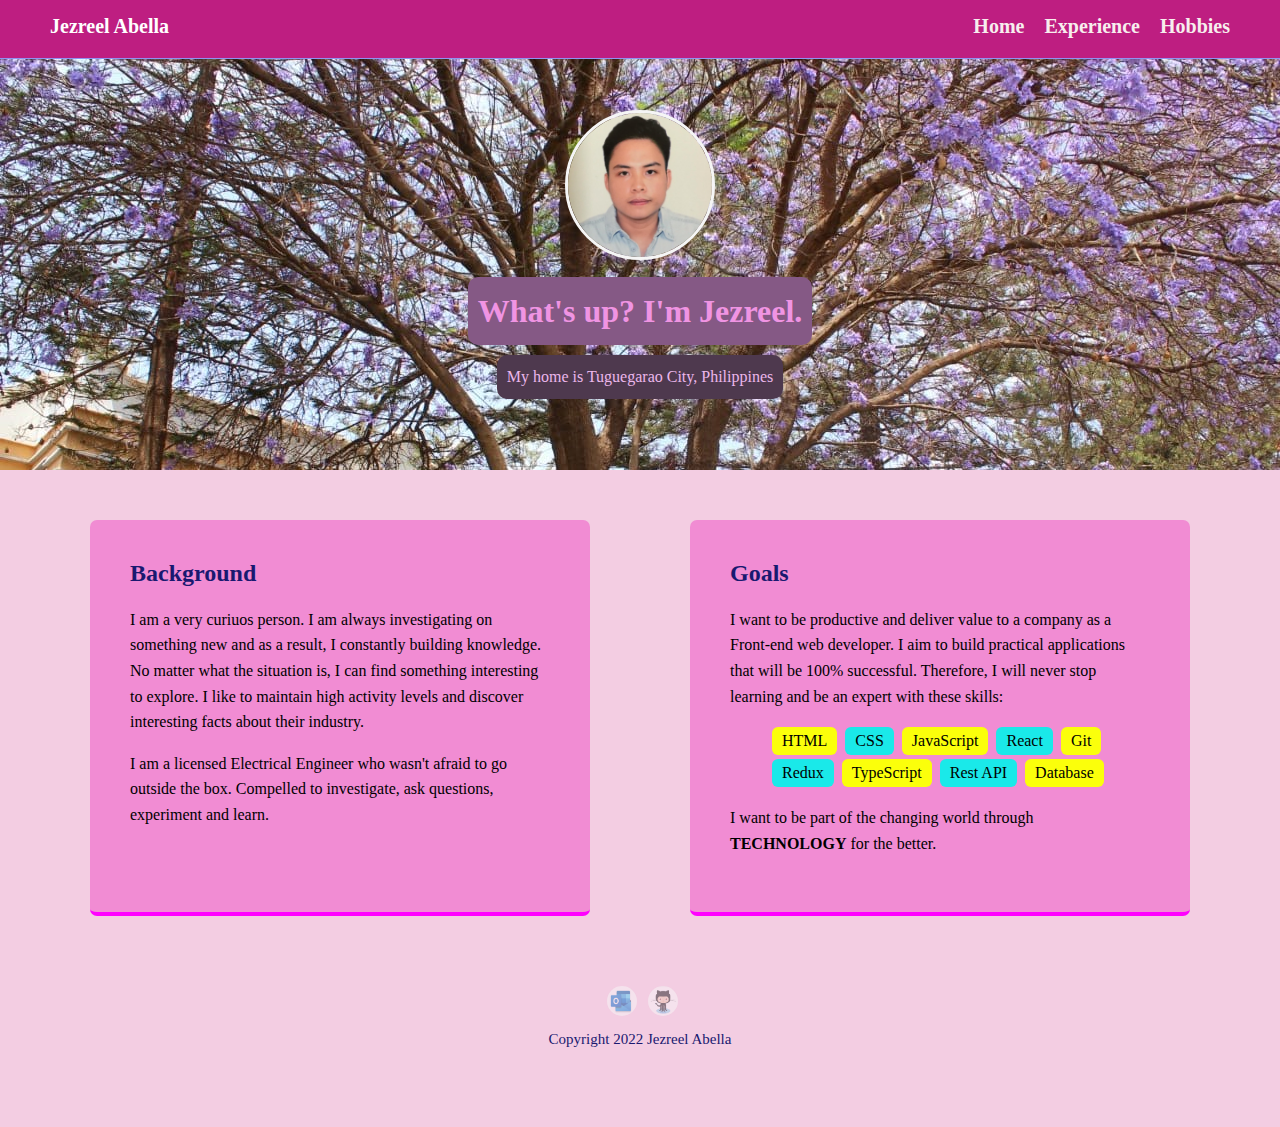
<file: index.html>
<!DOCTYPE html>
<html lang="en">
<head>
    <meta charset="UTF-8">
    <meta http-equiv="X-UA-Compatible" content="IE=edge">
    <meta name="viewport" content="width=device-width, initial-scale=1.0">
    <title>Project 1</title>
    <link rel="stylesheet" href="style.css">
</head>
<body>
    <div class="main-nav">
        <ul class="nav">
            <li class="name">Jezreel Abella</li>
            <li><a href="#">Home</a></li>
            <li><a href="experience.html">Experience</a></li>
            <li><a href="hobbies.html">Hobbies</a></li>
        </ul>
    </div>

    <header>            
        <img src="img/2x2.jpg" alt="Theseriuosme" class="profile-image" />
        <h1 class="tag name">What's up? I'm Jezreel.</h1>
        <p class="tag location">My home is Tuguegarao City, Philippines</p>
    </header>

    <main class="flex">
        <div class="card">
        <h2>Background</h2>
        <p> I am a very curiuos person. I am always investigating on something new and as a result, 
            I constantly building knowledge. No matter what the situation is, I can find something interesting 
            to explore. I like to maintain high activity levels and 
            discover interesting facts about their industry.</p>
        <p> I am a licensed Electrical Engineer who wasn't afraid to go outside the box.
            Compelled to investigate, ask questions, experiment and learn.</p>
        </div>

        <div class="card">
        <h2>Goals</h2>
        <p>I want to be productive and deliver value to a company as a Front-end web developer. 
           I aim to build practical applications that will be 100% successful.
           Therefore, I will never stop learning and be an expert with these skills:
        </p>
        <ul class="skills">
            <li>HTML</li>
            <li>CSS</li>
            <li>JavaScript</li>
            <li>React</li>
            <li>Git</li>
            <li>Redux</li>
            <li>TypeScript</li>
            <li>Rest API</li>
            <li>Database</li>   
        </ul>
        <p>I want to be part of the changing world through <strong>TECHNOLOGY</strong> for the better.</p>
        </div>
    </main>

    <footer>
        <ul>
            <li><a href="mailto:jabella@rscm.com.sa" class="social outlook">outlook</a></li>
            <li><a href="https://github.com/" target="_blank" class="social github">github</a></li>
        </ul>
        <p class="Copyright">Copyright 2022 Jezreel Abella</p><br>
    </footer>
    
</body>
</html>
</file>
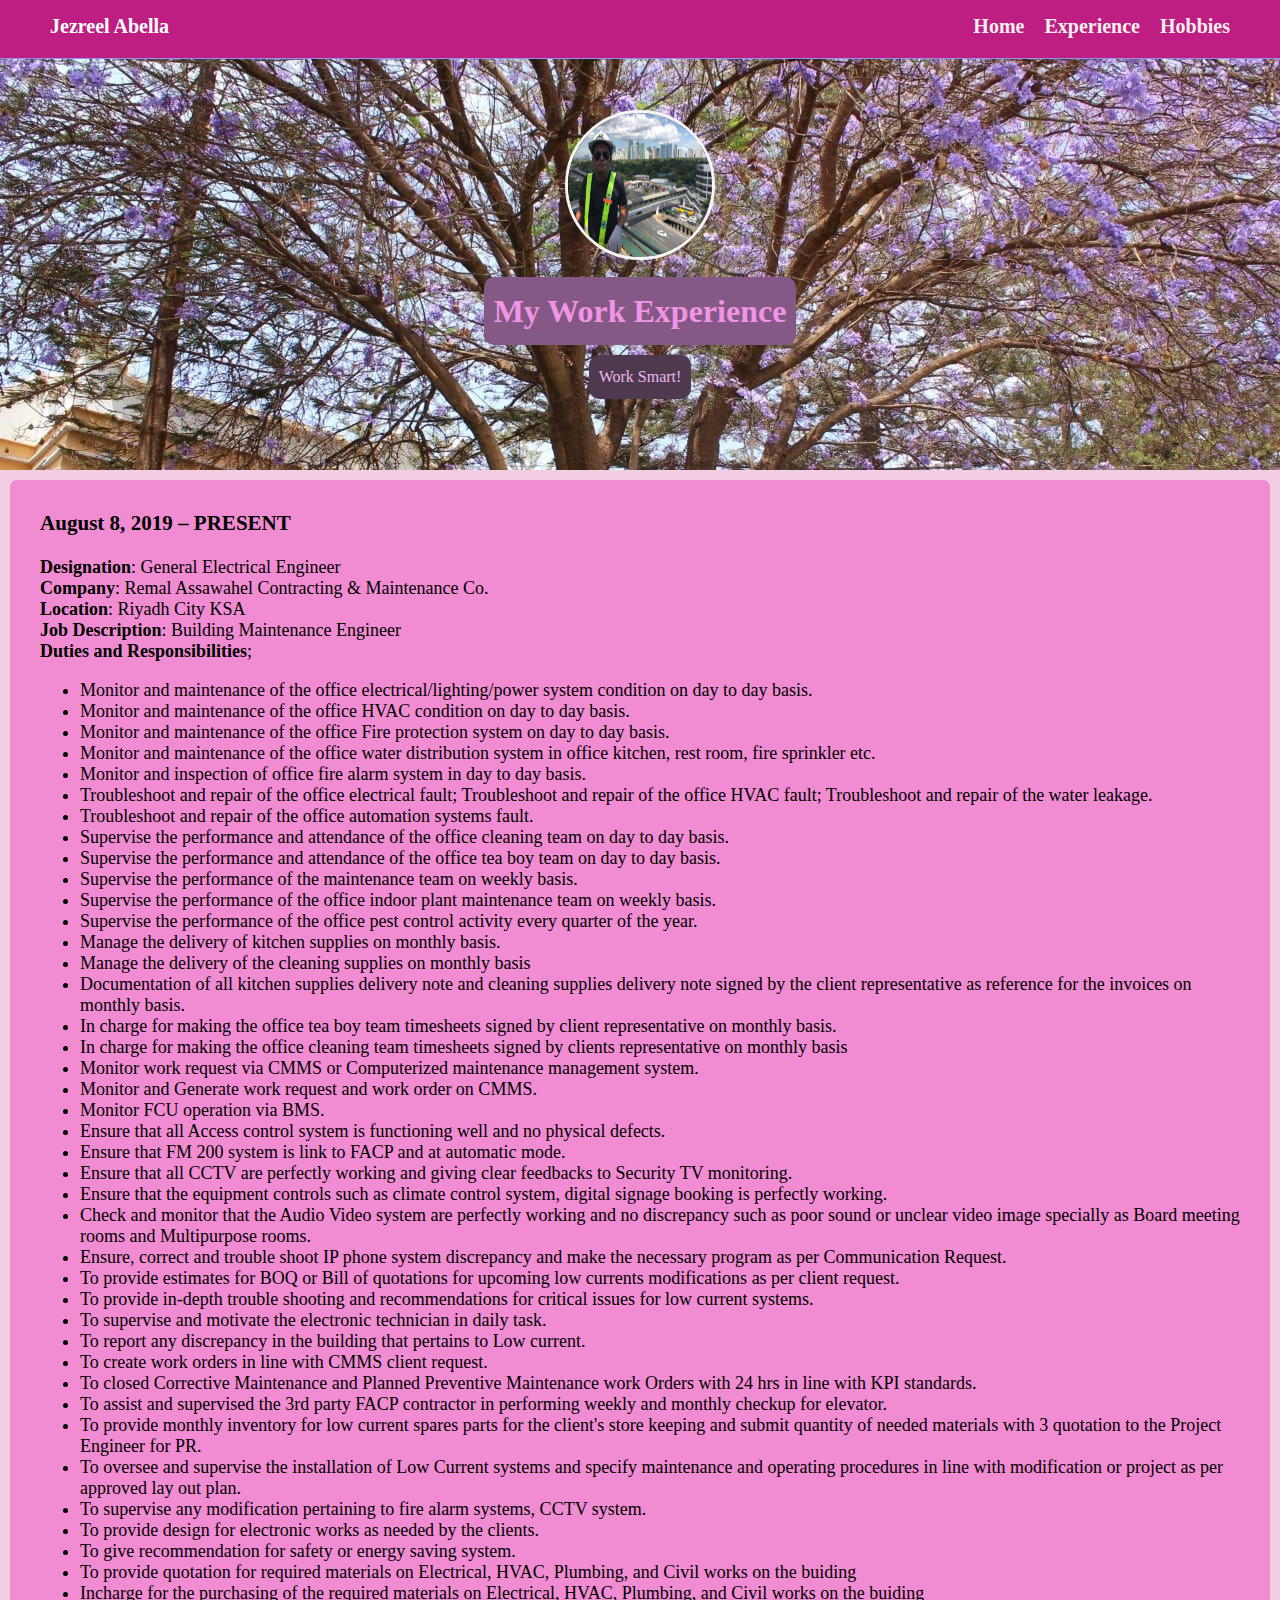
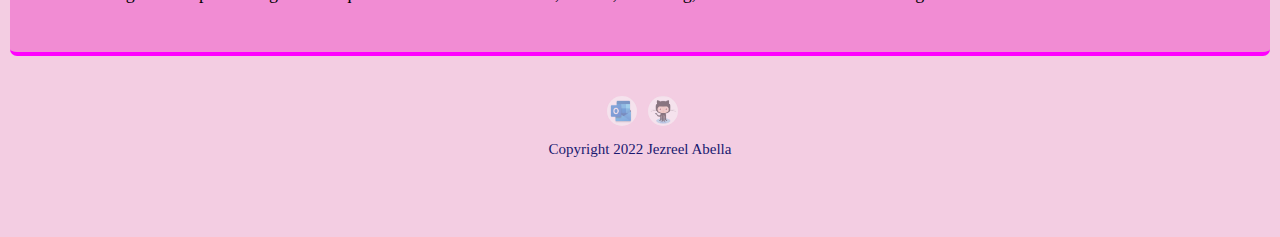
<file: experience.html>
<!DOCTYPE html>
<html lang="en">
<head>
        <meta charset="UTF-8">
        <meta http-equiv="X-UA-Compatible" content="IE=edge">
        <meta name="viewport" content="width=device-width, initial-scale=1.0">
    <title>Project 1</title>
    <link rel="stylesheet" href="style.css">
</head>  
<body>
    <div class="exp-nav">
        <ul class="nav">
          <li class="exp-name">Jezreel Abella</li>
          <li><a href="index.html">Home</a></li>  
          <li><a href="experience.html">Experience</a></li>
          <li><a href="hobbies.html">Hobbies</a></li>        
        </ul>
    </div>
 
    <header>
        <img src="img/Experience.PNG" alt="Thehustlerme" class="profile-image" />        
        <h1 class="tag name">My Work Experience</h1>
        <p class="tag location">Work Smart!</p>
    </header>
        
            <section>
            <h3>August 8, 2019 – PRESENT</h3>
        
                <strong>Designation</strong>:  General Electrical Engineer<br>
                <strong> Company</strong>: Remal Assawahel Contracting & Maintenance Co.<br>
                <strong>Location</strong>: Riyadh City KSA<br>
                <strong> Job Description</strong>: Building Maintenance Engineer<br>
                <strong>Duties and Responsibilities</strong>;
          
            <ul>  
                <li>Monitor and maintenance of the office electrical/lighting/power system condition on day to day basis.</li>
                <li>Monitor and maintenance of the office HVAC condition on day to day basis.</li>
                <li>Monitor and maintenance of  the office Fire protection system on day to day basis.</li>
                <li>Monitor and maintenance of the office water distribution system in office kitchen, rest room, fire sprinkler etc.</li>
                <li>Monitor and inspection of office fire alarm system in day to day basis.</li>
                <li>Troubleshoot and repair of the office electrical fault; Troubleshoot and repair of the office HVAC fault; Troubleshoot and repair of the water leakage.</li>
                <li>Troubleshoot and repair of the office automation systems fault.</li>
                <li>Supervise the performance and attendance of the office cleaning team on day to day basis.</li>
                <li>Supervise the performance and attendance of the office tea boy team on day to day basis.</li>
                <li>Supervise the performance of the maintenance team on weekly basis.</li>
                <li>Supervise the performance of the office indoor plant maintenance team on weekly basis.</li>
                <li>Supervise the performance of the office pest control activity every quarter of the year.</li>
                <li>Manage the delivery of kitchen supplies on monthly basis.</li>
                <li>Manage the delivery of the cleaning supplies on monthly basis</li>
                <li>Documentation of all kitchen supplies delivery note and cleaning supplies delivery note signed by the client representative as reference for the invoices on monthly basis.</li>
                <li>In charge for making the office tea boy team timesheets signed by client representative on monthly basis.</li>
                <li>In charge for making the office cleaning team timesheets signed by clients representative on monthly basis</li>
                <li>Monitor work request via CMMS or Computerized maintenance management system.</li>
                <li>Monitor and Generate work request and work order on CMMS. </li>
                <li>Monitor FCU operation via BMS.</li>
                <li>Ensure that all Access control system is functioning well and no physical defects. </li>
                <li>Ensure that FM 200 system is link to FACP and at automatic mode.</li>
                <li>Ensure that all CCTV are perfectly working and giving clear feedbacks to Security TV monitoring.</li>
                <li>Ensure that the equipment controls such as climate control system, digital signage booking is perfectly working. </li>
                <li>Check and monitor that the Audio Video system are perfectly working and no discrepancy such as poor sound or unclear video image specially as Board meeting rooms and Multipurpose rooms.</li>
                <li>Ensure, correct and trouble shoot IP phone system discrepancy and make the necessary program as per Communication Request. </li>
                <li>To provide estimates for BOQ or Bill of quotations for upcoming low currents modifications as per client request. </li>
                <li>To provide in-depth trouble shooting and recommendations for critical issues for low current systems.</li>
                <li>To supervise and motivate the electronic technician in daily task.</li>
                <li>To report any discrepancy in the building that pertains to Low     current.</li>
                <li>To create work orders in line with CMMS client request.</li>
                <li>To closed Corrective Maintenance and Planned Preventive Maintenance work Orders with 24 hrs in line with KPI standards.</li>
                <li>To assist and supervised the 3rd party FACP contractor in performing weekly and monthly checkup for elevator.</li>
                <li>To provide monthly inventory for low current spares parts for the client's store keeping and submit quantity of needed materials with 3 quotation to the Project Engineer for PR.</li>
                <li>To oversee and supervise the installation of Low Current systems and specify maintenance and operating procedures in line with modification or project as per approved lay out plan.</li>
                <li>To supervise any modification pertaining to fire alarm systems, CCTV system.</li>
                <li>To provide design for electronic works as needed by the clients.</li>
                <li>To give recommendation for safety or energy saving system.</li>
                <li>To provide quotation for required materials on Electrical, HVAC, Plumbing, and Civil works on the buiding</li>
                <li>Incharge for the purchasing of the required materials on Electrical, HVAC, Plumbing, and Civil works on the buiding</li>
            </ul>
        </section>
        <footer>
            <ul>
                <li><a href="mailto:jabella@rscm.com.sa"  class="social outlook">outlook</a></li>
                <li><a href="https://github.com/" target="_blank" class="social github">github</a></li>
            </ul>
            <p class="Copyright">Copyright 2022 Jezreel Abella</p><br>
        </footer>
         
</body>

</html>
</file>
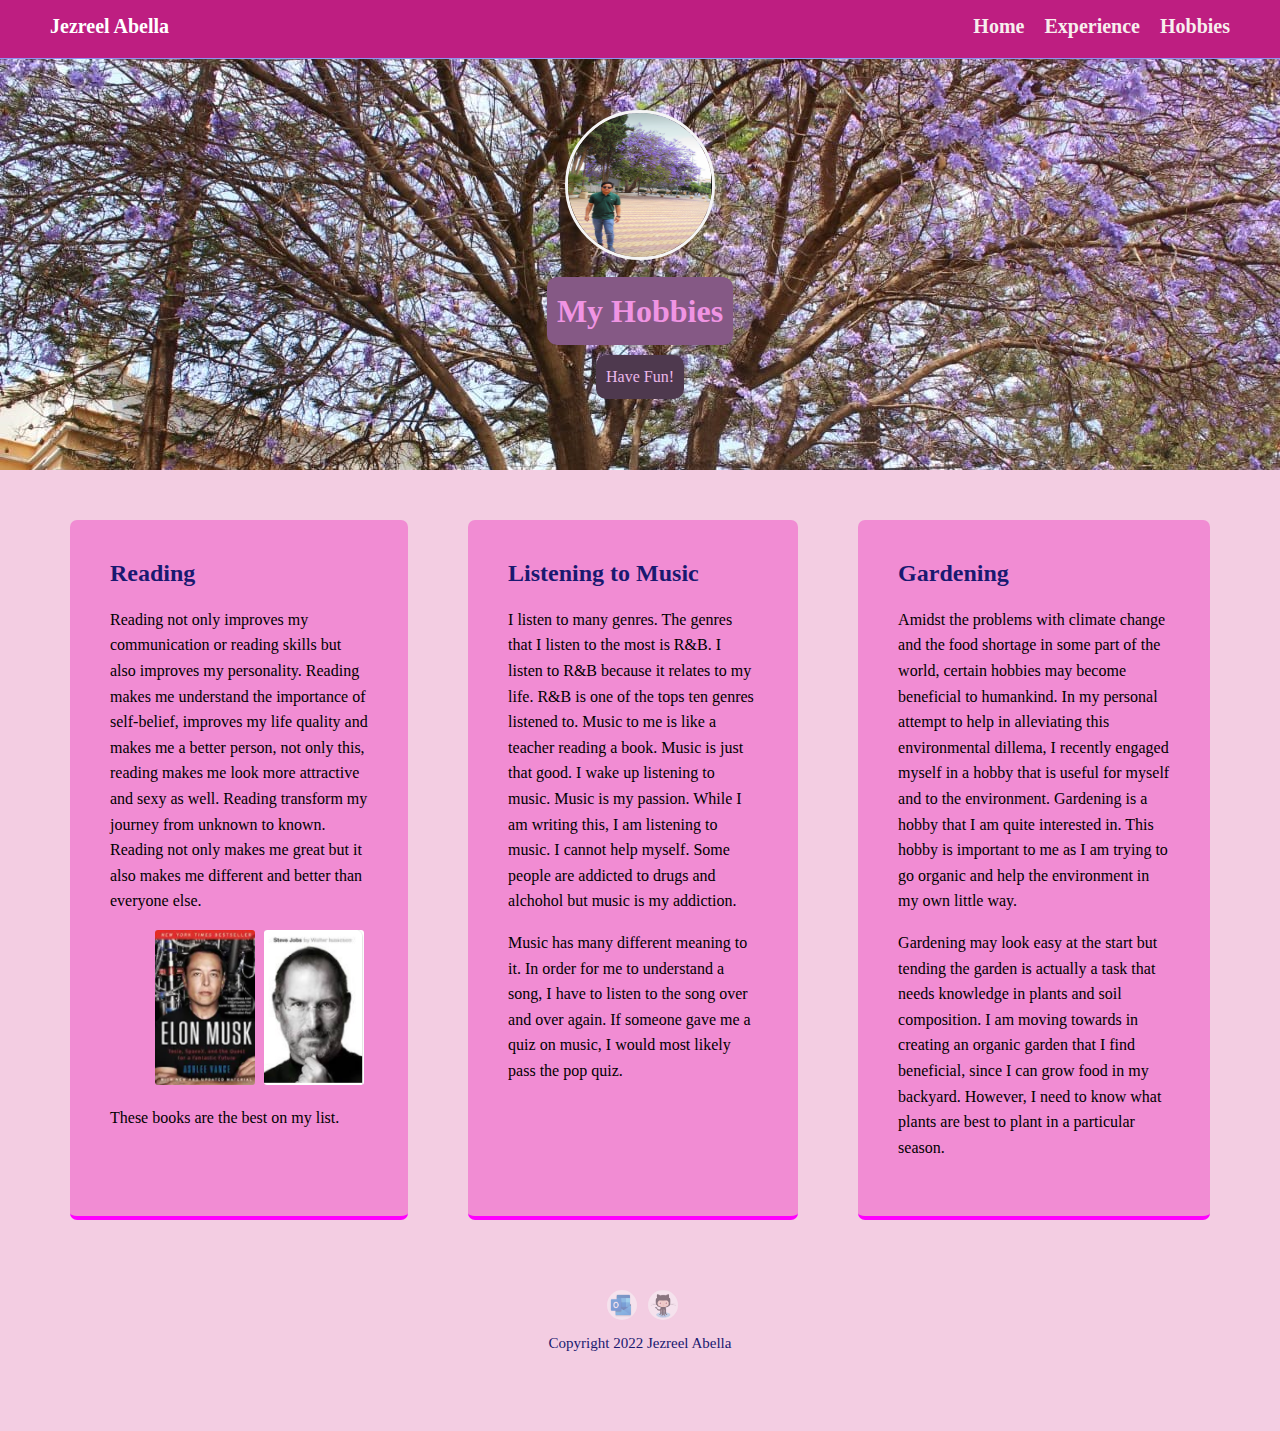
<file: hobbies.html>
<!DOCTYPE html>
<html lang="en">
<head>
    <meta charset="UTF-8">
    <meta http-equiv="X-UA-Compatible" content="IE=edge">
    <meta name="viewport" content="width=device-width, initial-scale=1.0">
    <title>Project 1</title>
    <link rel="stylesheet" href="style.css">
</head>
<body>
    <div class="main-nav">
        <ul class="nav">
            <li class="name">Jezreel Abella</li>
            <li><a href="index.html">Home</a></li>  
            <li><a href="experience.html">Experience</a></li>
            <li><a href="hobbies.html">Hobbies</a></li>
        </ul>
    </div>
    
    <header> 
            <img src="img/hobbies.PNG" alt="Thehappyme" class="profile-image" />           
            <h1 class="tag name">My Hobbies</h1>
            <p class="tag location">Have Fun!</p>
    </header>
    <main class="flex">
        <div class="card">
        <h2>Reading</h2>
            <p> Reading not only improves my communication or reading skills but also improves my personality. 
                Reading makes me understand the importance of self-belief, improves my life quality and makes me a better person, 
                not only this, reading makes me look more attractive and sexy as well. Reading transform my journey from unknown to known. 
                Reading not only makes me great but it also makes me different and better than everyone else.</p>           
            <ul>
                <li><a href="#" class="book two">book2</a></li>
                <li><a href="#" class="book three">book3</a></li>
             
            </ul>                
            <p> These books are the best on my list.</p>  
        </div>

        <div class="card">
            <h2>Listening to Music</h2>
            <p>I listen to many genres.
                 The genres that I listen to the most is R&B. I listen to R&B because it relates to my life. 
                 R&B is one of the tops ten genres listened to. Music to me is like a teacher reading a book.
                 Music is just that good.                       
                 I wake up listening to music. Music is my passion. While I am writing this, I am listening to music.
                 I cannot help myself. Some people are addicted to drugs and alchohol but music is my addiction.
            </p>
            <p>Music has many different meaning to it. In order for me to understand a song, I have to listen
                to the song over and over again. If someone gave me a quiz on music, I would most likely pass
                the pop quiz.
            </p>
               
            </div>
        <div class="card">
            <h2>Gardening</h2>
                <p>Amidst the problems with climate change and the food shortage in some part of the world,
                    certain hobbies may become beneficial to humankind. In my personal attempt to help in 
                    alleviating this environmental dillema, I recently engaged myself in a hobby that is useful
                    for myself and to the environment. Gardening is a hobby that I am quite interested in. 
                    This hobby is important to me as I am trying to go organic and help the environment in my own
                    little way.
                </p>
                <p>Gardening may look easy at the start but tending the garden is actually a task that
                    needs knowledge in plants and soil composition. I am moving towards in creating an organic 
                    garden that I find beneficial, since I can grow food in my backyard. However, I need to 
                    know what plants are best to plant in a particular season.
                </p>
            </div>
    </main>
    <footer>
        <ul>
            <li><a href="mailto:jabella@rscm.com.sa" class="social outlook">outlook</a></li>
            <li><a href="https://github.com/" target="_blank" class="social github">github</a></li>
        </ul>
        <p class="Copyright">Copyright 2022 Jezreel Abella</p><br>
    </footer>
</body>
</html>
</file>
<file: style.css>
/* Global Set-up*/
* {
    box-sizing: border-box;
}
body {
    margin: 0px;
    padding: 0px;
    text-align: center;
    font-family: 'Times New Roman', Times, serif;
  
    background:rgb(243, 205, 226);
}
/* link Styles*/
a {
    text-decoration: none;
    color:rgb(247, 238, 238)
}
a:hover {
    color: rgb(255, 255, 255);
    transform: scale(1.2);
}
/* Section Style*/
.main-nav {
    width: 100%;
    background: rgb(190, 30, 129);
    min-height: 30px;
    padding: 10px;
    position: fixed;
    text-align: center; 
    border-bottom: 1px solid rgb(144, 146, 243); 
    font-size: 20px;  
}
.nav {
    display: flex;
    justify-content: space-around;
    font-weight: 700;
    list-style-type: none;
    margin: 0 auto;
    padding: 0;

}
.nav .name {
    display: flex;
    margin-right: auto;
    color:rgb(255, 255, 255); 

}
.nav li {
    padding: 5px 10px 10px 10px;
}

.nav a:hover {
    color: thistle;
    transform: scale(1.2);
}
header {
    text-align: center;
    background: url(img/background.jpeg) no-repeat top center rgb(172, 42, 172);
    background-size: cover;
    overflow: hidden;
    padding-top: 60px;
}
header {
    line-height: 1.5;
}
header .profile-image {
    margin-top: 50px;
    width: 150px;
    height: 150px;
    border-radius: 50%;
    border: 3px solid whitesmoke;
    transition: all .5s;
}
header .profile-image:hover{
    transform: scale(1.3) rotate(15deg)
}
.tag {
    background-color: rgb(133, 89, 133);
    color: rgb(240, 148, 227);
    padding: 10px;
    margin: 10px auto;
    display: table;
    border-radius: 10px ;      
}
.location {
    background-color: rgb(78, 57, 78);
    color: rgb(235, 183, 235);
}
.card {
    margin: 30px;
    padding: 20px 40px 40px;
    max-width: 500px;
    text-align: left;
    background: rgb(241, 140, 211);
    border-bottom: magenta solid 4px;
    border-radius: 7px;
    transition: all .5s;
    display: table;
}
.card:hover {
    border-color: rgb(78, 6, 69);
    color: rgb(65, 4, 65);
}
.skills li {
    border-radius: 6px;
    display: inline-block;
    background: rgb(26, 233, 233);
    padding: 5px 10px;
    margin: 2px;   
}
.skills li:nth-child(odd) {
    background: rgb(251, 255, 11);
}
footer {
    
    min-height: 0px;
    padding: 0px 0px 0px 0px;
    color: midnightblue;
    
}
footer p{
    font-size: 15px;
}
.card h2 {
    color:midnightblue
}
.name:hover {
    transform: scale(1.05);
}
.location:hover {
    transform: scale(1.05);
}

footer ul {
    list-style: none;
    margin: 0;
    padding: 0;   
}

footer ul li {
    display: inline-block;
}
a.social {
    display: inline-block;
    text-indent: -9999px;
    margin-left: 5px;
    width: 30px;
    height: 30px;
    background-size: 30px 30px;
    opacity: 50%;
    transition: all .5s;
}
a.outlook {
    background-image: url(img/outlook.PNG);
    border-radius: 50px;
}
a.github {
    background-image: url(img/github.PNG);
    border-radius: 50px;
}
a.social:hover {
    opacity: 1;
    transform: scale(1.5);
}
.clearfix {
    clear: both;
}
/* Styles for larger screens */
@media screen and (min-width: 720px) {
    
    .flex {
        display: -ms-flexbox;      /* TWEENER - IE 10 */
        display: flex; 
        max-width: 1200px;
        -ms-flex-pack: distribute;
        justify-content: space-around;
        margin: 0 auto;
    }
  
    header {
      min-height: 470px;
    }
  
    .nav {
      max-width: 1200px;
      padding: 0 30px;
    }
    .exp-name:hover {
        transform: scale(1.05);
    }
  
    main {
      padding-top: 20px;
    }
  
    main p {
      line-height: 1.6em;
    }
  
    footer {
      font-size: 1.3em;
      max-width: 1200px;
      margin: 40px auto;
    }
  
  }
  /* Experience Style*/
  .exp-nav {
    width: 100%;
    background: rgb(190, 30, 129);
    min-height: 30px;
    padding: 10px;
    position: fixed;
    text-align: center; 
    border-bottom: 1px solid rgb(144, 146, 243);
    color: beige; 
    font-size: 20px;  
}
.nav .exp-name {
    display: flex;
    margin-right: auto;
    color:rgb(255, 255, 255); 
}
.nav {
    display: flex;
    justify-content: space-around;
    font-weight: 700;
    list-style-type: none;
    margin: 0 auto;
    padding: 0;
}
.nav li {
    padding: 5px 10px 10px 10px;
    color: white;
}
.nav a:hover {
    color: thistle;
    transform: scale(1.2);
}
section {
    margin: 10px;
    padding: 10px 30px 30px;
    max-width: 1500px;
    text-align: left;
    background: rgb(241, 140, 211);
    border-bottom: magenta solid 4px;
    border-radius: 7px;
    transition: all .5s;
    display: table;
    font-size: 18px;
}
section:hover {
    border-color: rgb(78, 6, 69);
    color: rgb(65, 4, 65);
}
 /* Hobbies Style*/
 main ul li {
    display: inline-block;
 }

a.book {
    display: inline-block;
    text-indent: -9999px;
    margin-left: 5px;
    width: 30px;
    height: 30px;
    background-size: 30px 30px;
    opacity: 100%;
    transition: all .5s;
}

a.two {
    background-image: url(img/book2.PNG);
    border-radius: 3px;
    width: 100px;
    height: 155px;
    background-size: cover;
    overflow: hidden;
    padding-top: 60px;
}
a.three {
    background-image: url(img/book3.PNG);
    border-radius: 3px;
    width: 100px;
    height: 155px;
    background-size: cover;
    overflow: hidden;
    padding-top: 60px;
}
</file>
